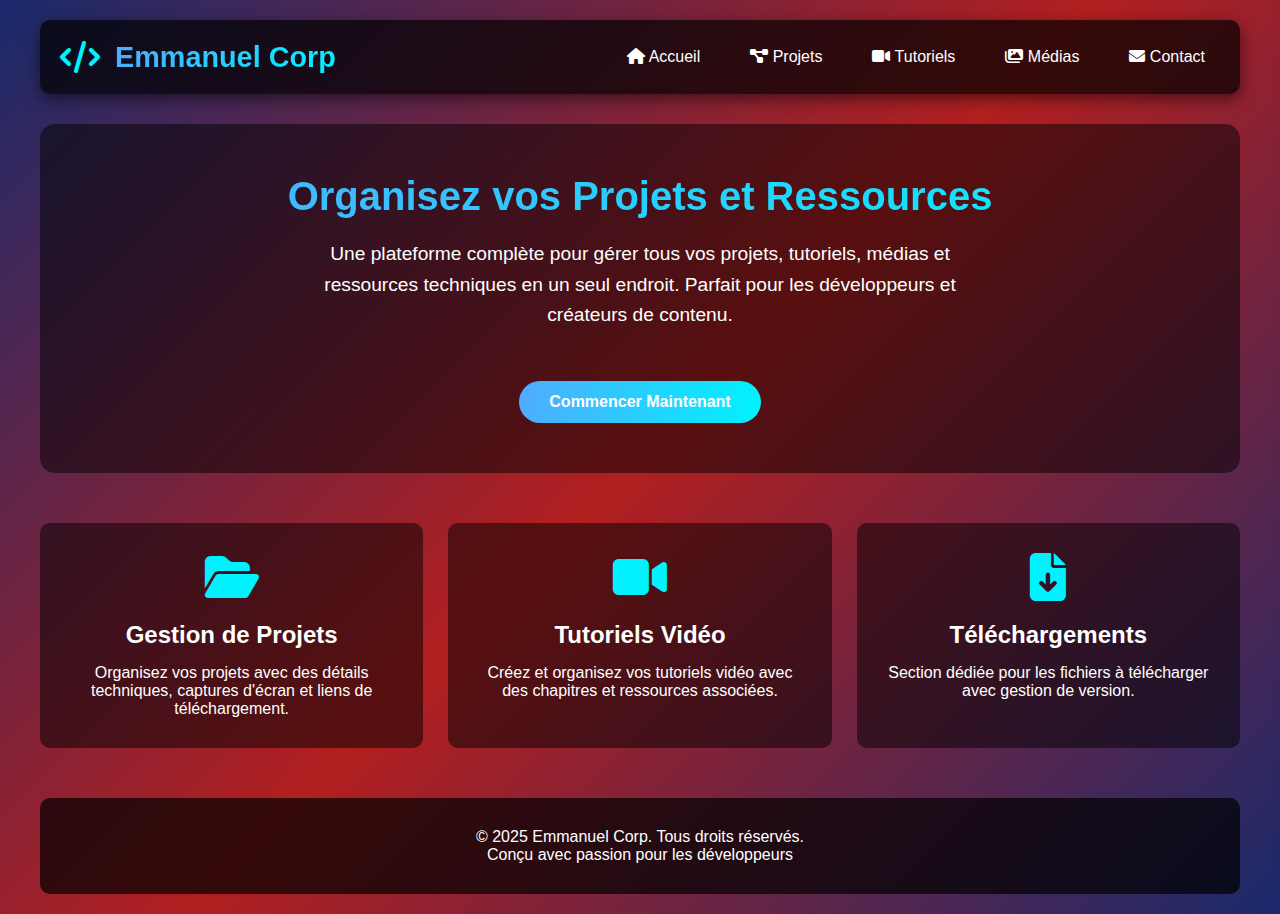
<file: index.html>
<!DOCTYPE html>
<html lang="fr">
<head>
    <meta charset="UTF-8">
    <meta name="viewport" content="width=device-width, initial-scale=1.0">
    <title>Emmanuel Corp - Site Responsive</title>
    <link rel="stylesheet" href="https://cdnjs.cloudflare.com/ajax/libs/font-awesome/6.4.0/css/all.min.css">
    <style>
        * {
            margin: 0;
            padding: 0;
            box-sizing: border-box;
            font-family: 'Segoe UI', Tahoma, Geneva, Verdana, sans-serif;
        }
        
        body {
            background: linear-gradient(135deg, #1a2a6c, #b21f1f, #1a2a6c);
            color: #fff;
            min-height: 100vh;
            padding: 20px;
        }
        
        .container {
            max-width: 1200px;
            margin: 0 auto;
        }
        
        /* Header styles */
        header {
            background: rgba(0, 0, 0, 0.7);
            padding: 20px;
            border-radius: 10px;
            margin-bottom: 30px;
            box-shadow: 0 5px 15px rgba(0, 0, 0, 0.5);
            display: flex;
            justify-content: space-between;
            align-items: center;
        }
        
        .logo {
            display: flex;
            align-items: center;
            gap: 15px;
        }
        
        .logo h1 {
            font-size: 1.8rem;
            background: linear-gradient(to right, #4facfe, #00f2fe);
            -webkit-background-clip: text;
            background-clip: text;
            color: transparent;
        }
        
        .logo-icon {
            font-size: 2rem;
            color: #00f2fe;
        }
        
        /* Navigation styles */
        .desktop-nav {
            display: flex;
            gap: 20px;
        }
        
        .desktop-nav a {
            color: #fff;
            text-decoration: none;
            font-weight: 500;
            padding: 8px 15px;
            border-radius: 5px;
            transition: all 0.3s ease;
        }
        
        .desktop-nav a:hover {
            background: rgba(255, 255, 255, 0.1);
            transform: translateY(-2px);
        }
        
        /* Hamburger menu button */
        .hamburger {
            display: none;
            flex-direction: column;
            justify-content: space-around;
            width: 35px;
            height: 30px;
            background: transparent;
            border: none;
            cursor: pointer;
            padding: 0;
            z-index: 10;
        }
        
        .hamburger-line {
            width: 100%;
            height: 3px;
            background: #00f2fe;
            border-radius: 2px;
            transition: all 0.3s ease;
        }
        
        /* Mobile navigation menu */
        .mobile-nav {
            position: fixed;
            top: 0;
            right: -300px;
            width: 280px;
            height: 100vh;
            background: rgba(0, 0, 0, 0.95);
            padding: 100px 30px 30px;
            z-index: 5;
            transition: right 0.4s ease;
            box-shadow: -5px 0 15px rgba(0, 0, 0, 0.5);
        }
        
        .mobile-nav.active {
            right: 0;
        }
        
        .mobile-nav ul {
            list-style: none;
            display: flex;
            flex-direction: column;
            gap: 15px;
        }
        
        .mobile-nav a {
            color: #fff;
            text-decoration: none;
            font-size: 1.2rem;
            display: block;
            padding: 12px 20px;
            border-radius: 5px;
            transition: all 0.3s ease;
            border-left: 3px solid transparent;
        }
        
        .mobile-nav a:hover {
            background: rgba(255, 255, 255, 0.1);
            border-left: 3px solid #00f2fe;
        }
        
        .close-btn {
            position: absolute;
            top: 30px;
            right: 30px;
            font-size: 1.5rem;
            color: #fff;
            background: none;
            border: none;
            cursor: pointer;
        }
        
        /* Main content */
        .hero {
            text-align: center;
            padding: 50px 20px;
            margin: 30px 0;
            background: rgba(0, 0, 0, 0.5);
            border-radius: 15px;
        }
        
        .hero h2 {
            font-size: 2.5rem;
            margin-bottom: 20px;
            background: linear-gradient(to right, #4facfe, #00f2fe);
            -webkit-background-clip: text;
            background-clip: text;
            color: transparent;
        }
        
        .hero p {
            font-size: 1.2rem;
            max-width: 700px;
            margin: 0 auto 30px;
            line-height: 1.6;
        }
        
        .btn {
            display: inline-block;
            background: linear-gradient(to right, #4facfe, #00f2fe);
            color: white;
            padding: 12px 30px;
            border-radius: 30px;
            text-decoration: none;
            font-weight: 600;
            transition: all 0.3s ease;
            border: none;
            cursor: pointer;
            margin-top: 20px;
        }
        
        .btn:hover {
            transform: translateY(-3px);
            box-shadow: 0 5px 15px rgba(0, 242, 254, 0.4);
        }
        
        /* Features section */
        .features {
            display: grid;
            grid-template-columns: repeat(auto-fit, minmax(300px, 1fr));
            gap: 25px;
            margin: 50px 0;
        }
        
        .feature-card {
            background: rgba(0, 0, 0, 0.5);
            border-radius: 10px;
            padding: 30px;
            text-align: center;
            transition: transform 0.3s ease;
        }
        
        .feature-card:hover {
            transform: translateY(-10px);
            background: rgba(0, 0, 0, 0.7);
        }
        
        .feature-icon {
            font-size: 3rem;
            color: #00f2fe;
            margin-bottom: 20px;
        }
        
        .feature-card h3 {
            font-size: 1.5rem;
            margin-bottom: 15px;
        }
        
        /* Footer */
        footer {
            text-align: center;
            padding: 30px;
            margin-top: 50px;
            background: rgba(0, 0, 0, 0.7);
            border-radius: 10px;
        }
        
        /* Responsive design */
        @media (max-width: 768px) {
            .desktop-nav {
                display: none;
            }
            
            .hamburger {
                display: flex;
            }
            
            .hero h2 {
                font-size: 2rem;
            }
            
            .hero p {
                font-size: 1rem;
            }
            
            .logo h1 {
                font-size: 1.5rem;
            }
        }
        
        @media (max-width: 480px) {
            .hero {
                padding: 30px 15px;
            }
            
            .hero h2 {
                font-size: 1.8rem;
            }
            
            .feature-card {
                padding: 20px;
            }
        }
        
        /* Overlay when menu is open */
        .overlay {
            position: fixed;
            top: 0;
            left: 0;
            width: 100%;
            height: 100%;
            background: rgba(0, 0, 0, 0.7);
            z-index: 2;
            opacity: 0;
            visibility: hidden;
            transition: all 0.4s ease;
        }
        
        .overlay.active {
            opacity: 1;
            visibility: visible;
        }
    </style>
</head>
<body>
    <div class="overlay" id="overlay"></div>
    
    <div class="container">
        <header>
            <div class="logo">
                <i class="fas fa-code logo-icon"></i>
                <h1>Emmanuel Corp</h1>
            </div>
            
            <!-- Desktop Navigation -->
            <nav class="desktop-nav">
                <a href="#"><i class="fas fa-home"></i> Accueil</a>
                <a href="#"><i class="fas fa-project-diagram"></i> Projets</a>
                <a href="#"><i class="fas fa-video"></i> Tutoriels</a>
                <a href="#"><i class="fas fa-images"></i> Médias</a>
                <a href="#"><i class="fas fa-envelope"></i> Contact</a>
            </nav>
            
            <!-- Hamburger Menu Button -->
            <button class="hamburger" id="hamburger">
                <span class="hamburger-line"></span>
                <span class="hamburger-line"></span>
                <span class="hamburger-line"></span>
            </button>
        </header>
        
        <!-- Mobile Navigation Menu -->
        <nav class="mobile-nav" id="mobileNav">
            <button class="close-btn" id="closeBtn">
                <i class="fas fa-times"></i>
            </button>
            <ul>
                <li><a href="#"><i class="fas fa-home"></i> Accueil</a></li>
                <li><a href="#"><i class="fas fa-project-diagram"></i> Projets</a></li>
                <li><a href="#"><i class="fas fa-video"></i> Tutoriels</a></li>
                <li><a href="#"><i class="fas fa-images"></i> Médias</a></li>
                <li><a href="#"><i class="fas fa-envelope"></i> Contact</a></li>
                <li><a href="#"><i class="fas fa-download"></i> Téléchargements</a></li>
                <li><a href="#"><i class="fas fa-cogs"></i> Paramètres</a></li>
            </ul>
        </nav>
        
        <main>
            <section class="hero">
                <h2>Organisez vos Projets et Ressources</h2>
                <p>Une plateforme complète pour gérer tous vos projets, tutoriels, médias et ressources techniques en un seul endroit. Parfait pour les développeurs et créateurs de contenu.</p>
                <a href="#" class="btn">Commencer Maintenant</a>
            </section>
            
            <section class="features">
                <div class="feature-card">
                    <i class="fas fa-folder-open feature-icon"></i>
                    <h3>Gestion de Projets</h3>
                    <p>Organisez vos projets avec des détails techniques, captures d'écran et liens de téléchargement.</p>
                </div>
                
                <div class="feature-card">
                    <i class="fas fa-video feature-icon"></i>
                    <h3>Tutoriels Vidéo</h3>
                    <p>Créez et organisez vos tutoriels vidéo avec des chapitres et ressources associées.</p>
                </div>
                
                <div class="feature-card">
                    <i class="fas fa-file-download feature-icon"></i>
                    <h3>Téléchargements</h3>
                    <p>Section dédiée pour les fichiers à télécharger avec gestion de version.</p>
                </div>
            </section>
        </main>
        
        <footer>
            <p>&copy; 2025 Emmanuel Corp. Tous droits réservés.</p>
            <p>Conçu avec passion pour les développeurs</p>
        </footer>
    </div>
    
    <script>
        // Mobile menu functionality
        const hamburger = document.getElementById('hamburger');
        const mobileNav = document.getElementById('mobileNav');
        const closeBtn = document.getElementById('closeBtn');
        const overlay = document.getElementById('overlay');
        
        hamburger.addEventListener('click', () => {
            mobileNav.classList.add('active');
            overlay.classList.add('active');
            document.body.style.overflow = 'hidden'; // Prevent scrolling
        });
        
        closeBtn.addEventListener('click', () => {
            mobileNav.classList.remove('active');
            overlay.classList.remove('active');
            document.body.style.overflow = ''; // Enable scrolling
        });
        
        overlay.addEventListener('click', () => {
            mobileNav.classList.remove('active');
            overlay.classList.remove('active');
            document.body.style.overflow = ''; // Enable scrolling
        });
        
        // Close menu when clicking on links
        const mobileLinks = document.querySelectorAll('.mobile-nav a');
        mobileLinks.forEach(link => {
            link.addEventListener('click', () => {
                mobileNav.classList.remove('active');
                overlay.classList.remove('active');
                document.body.style.overflow = ''; // Enable scrolling
            });
        });
    </script>
</body>
</html>
</file>
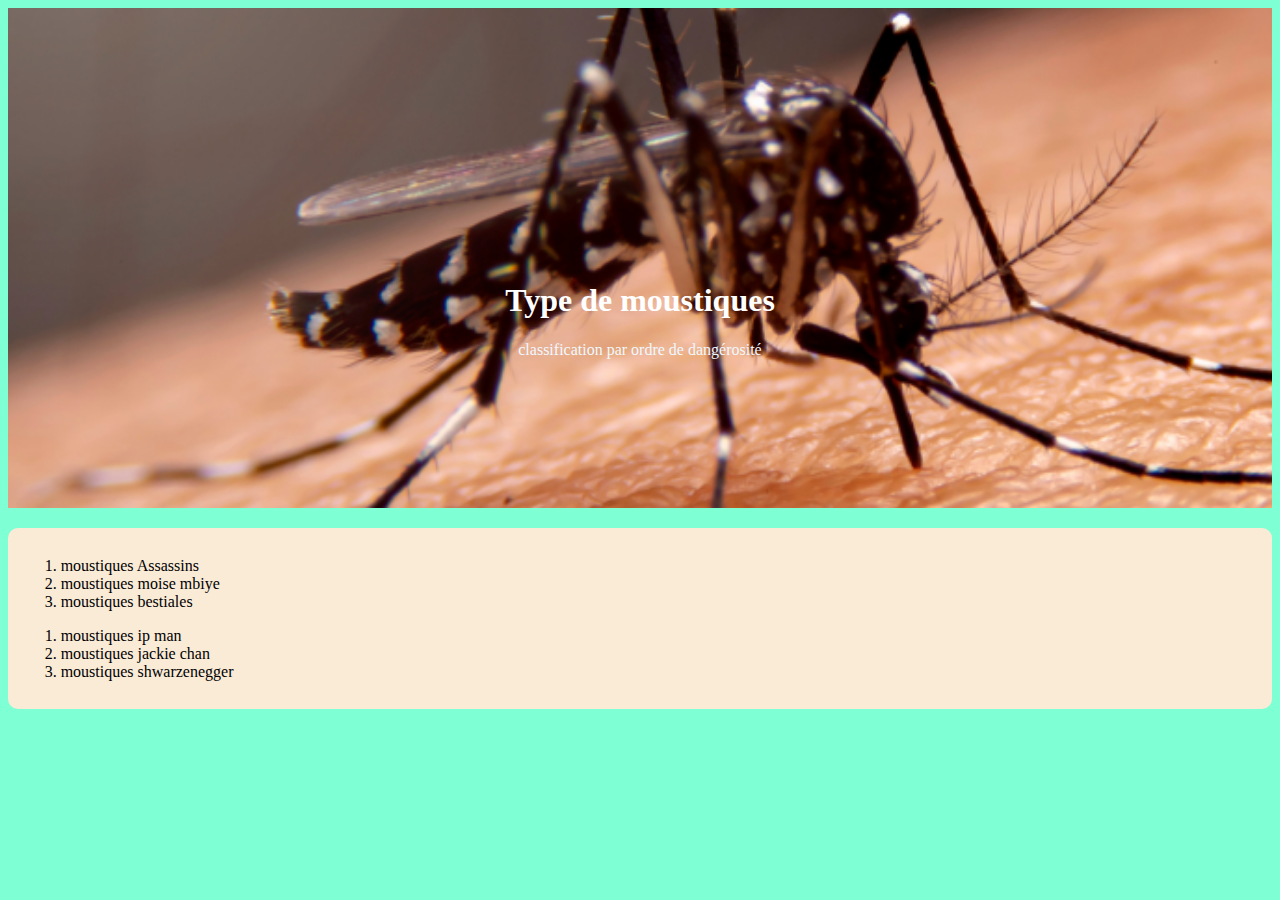
<file: moustiques.html>
<!DOCTYPE html>
<html>
    <head>
        <title>type de moustiques</title>
        <meta charset="utf-8">
        <link rel="stylesheet" href="style.css">
    </head>
    <header Class="site-header">
        <div  id="title-header">
        <h1>Type de moustiques</h1>
        <p id="d1" style="color: aliceblue;">classification par ordre de dangérosité</p>
        </div>
    </header>
    <div id="text1">
    <p class="d1" >
        <ol>
            <li>moustiques Assassins</li>
            <li>moustiques moise mbiye</li>
            <li>moustiques bestiales</li>
        </ol>
    </p>
        <p class="d2">
        <ol>
            <li>moustiques ip man</li>
            <li>moustiques jackie chan</li>
            <li>moustiques shwarzenegger</li>
        </ol>
    </p>
    </div>
</html>
</file>
<file: style.css>
body{
    background-color: aquamarine;
    
    
}
.d1{
    color:burlywood;
    
}
#d1{
    text-align: center;
    color: rgb(25, 14, 102);
}
#text1{
    border-radius: 10px;
    background-color: antiquewhite;
    padding: 1%;
    margin-top:  20px;
}
.site-header{
    background-image: url("tshe.png");
    background-color: aquamarine;
    background-size: cover;
    background-position: center;
    height: 500px;
    color :white;
    flex-direction: column;
    justify-content: center;

}
#title-header{
    text-align: center;
    padding: 20%;
}
</file>
